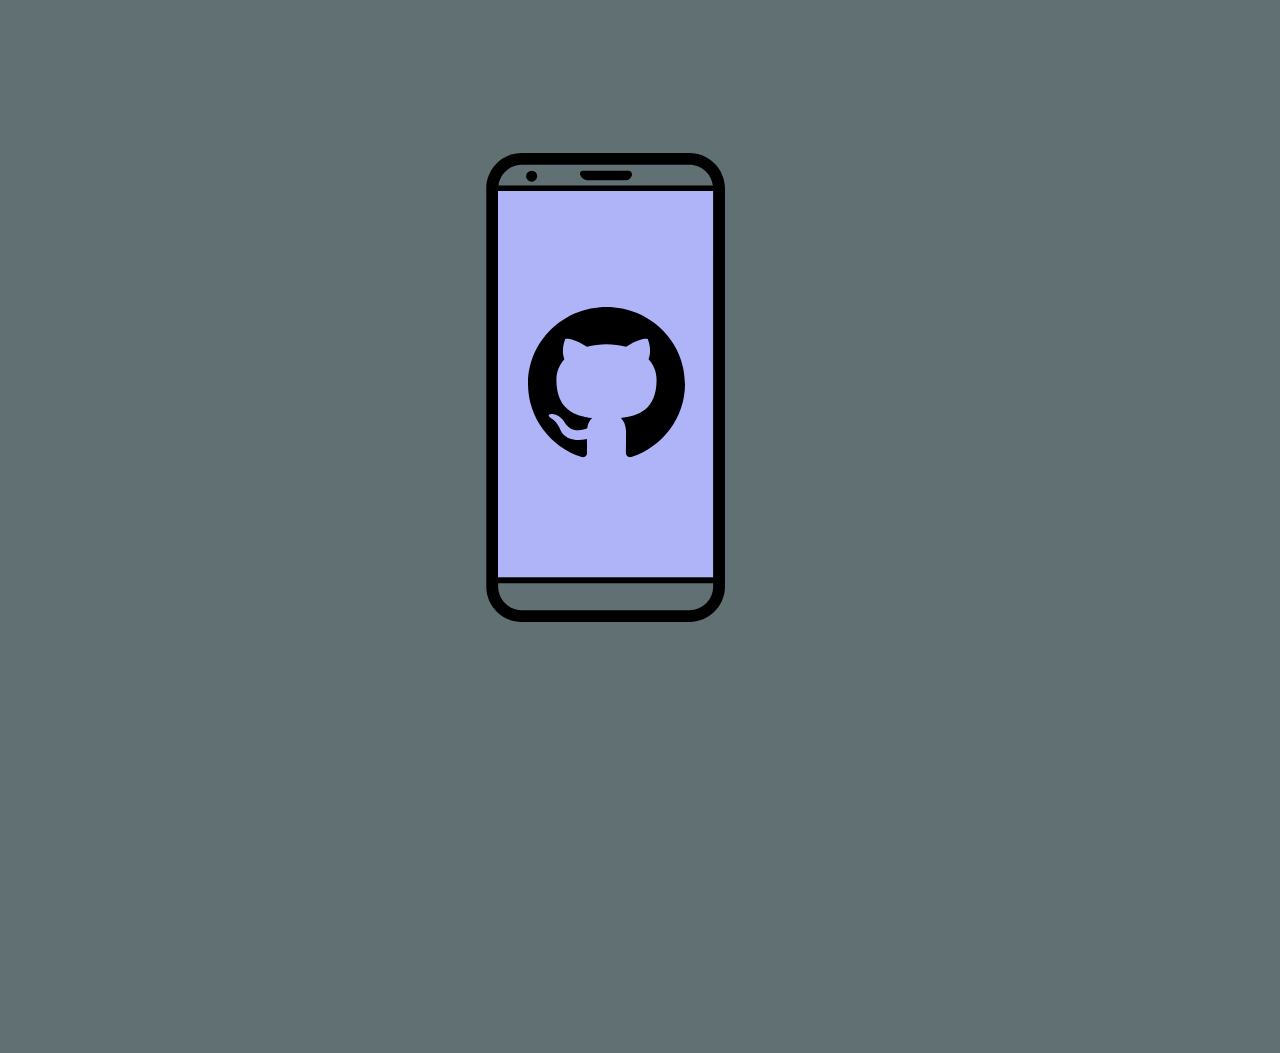
<file: lab-2/lab-2.html>
<!doctype html>
<html lang="es">
  <head>
    <meta charset="utf-8"/>
    <meta name="viewport" content="width=device-width, initial-scale=1"/>
    <link rel="stylesheet" href="lab-2.css"/>
    <title>CSS LAB - Carles Sanz Mateu</title>
  </head>

  <body>
    <section>
      <div class="center">
        <div class="trigger">
          <div class="animationContainer">
            <div class="initial">
              <div class="img1"></div>
            </div>
            <div class="final" aria-hidden="true">
              <div class="img2"></div>
            </div>
          </div>
        </div>
      </div>
    </section>
  </body>
</html>
</file>
<file: lab-2/lab-2.css>
body {
  margin: 0px;
  background-color: #617073;
}

section {
  width: 100%;
  height: 100vh;
}

section .center {
  margin-left: 29vw;
  margin-top: 17vh;
  width: 354px;
  height: 470px;
  background-image: url('assets/mobile.svg');
  background-repeat: no-repeat;
}

.animationContainer{
  position: absolute;
  margin-top: 38px;
  width: 215px;
  height: 386px;
  margin-left: 127px;
  overflow: hidden;
}

.initial {
  top: 0px;
  position: inherit;;
  width: inherit;
  height: inherit;
  background-color: #afb3f7;
  -moz-transition: top 0.5s;
  -webkit-transition: top 0.5s;
  transition: top 0.5s;
}

.final {
  top: -386px;
  width: inherit;
  height: inherit;
  background-color: #7a93ac;
}

.animationContainer:hover .initial {
  top: -386px;
}

.img1 {
  width: 73%;
  height: 40%;
  background-image: url('assets/github1.svg');
  background-size: 100% 100%;
  margin-top: 54%;
  margin-left: 14%;
}

.img2 {
  width: 73%;
  height: 40%;
  background-image: url('assets/github2.png');
  background-size: 100% 100%;
  margin-left: 14%;
}
</file>
